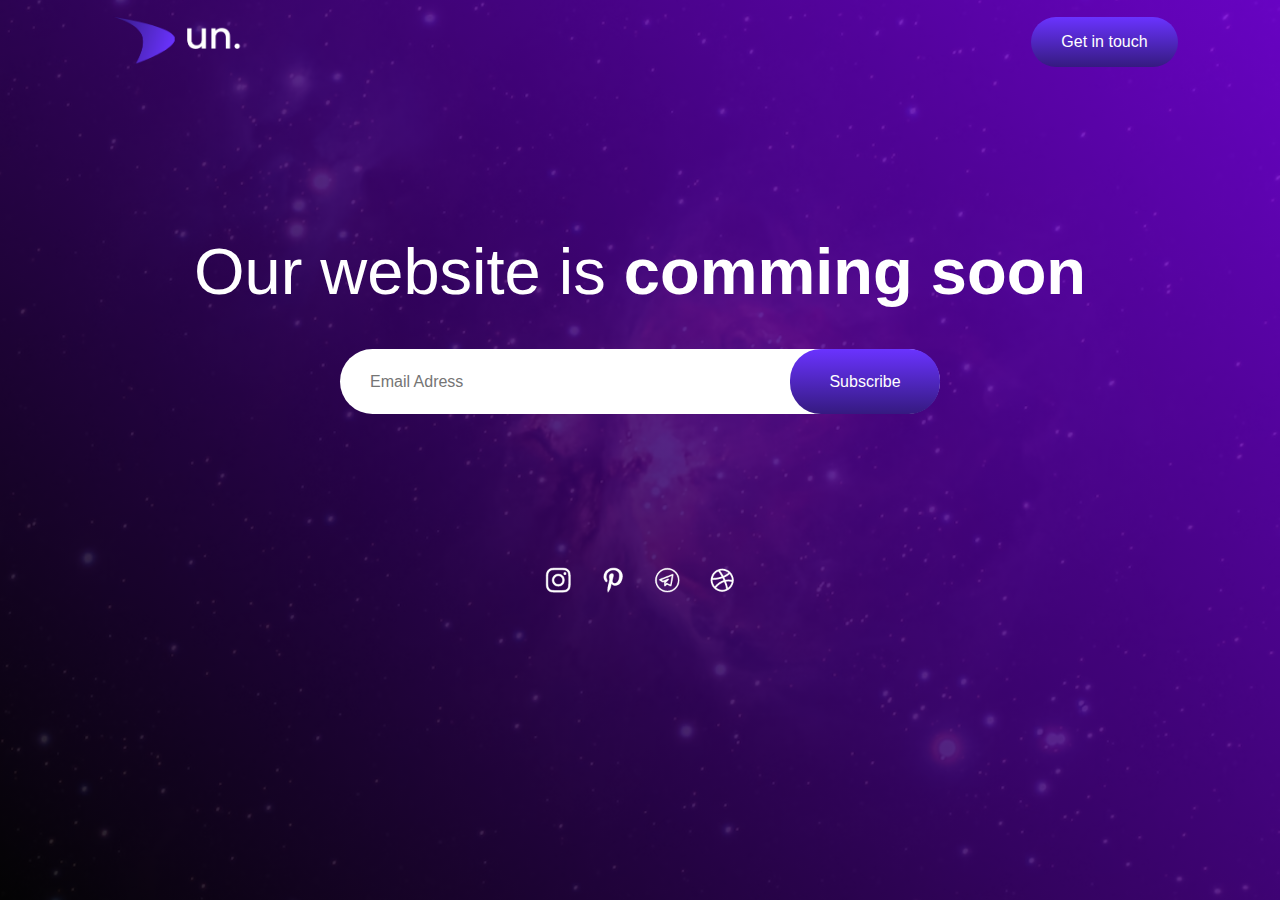
<file: index.html>
<!DOCTYPE html>
<html lang="en">
<head>
    <meta charset="UTF-8">
    <meta name="viewport" content="width=device-width, initial-scale=1.0">
    <title>Project 2 </title>
    <link rel="stylesheet" href="project2.css">
</head>
<body>
    <div class="hero">
        <nav>
            <img src="./logo.png" class="logo">
            <button class="btn">Get in touch</button>
        </nav>

        <div class="content">
            <h1>Our website is <span>comming soon</span></h1> 
            <form>
            <input type="email" placeholder="Email Adress" required>
            <button type="submit" class="btn">Subscribe</button>
            </form>
        </div>

        <div class="links">
            <a href=""><img src="./instagram.png"></a>
            <a href=""><img src="./pinterest.png"></a>
            <a href=""><img src="./telegram.png"></a>
            <a href=""><img src="./dribble.png"></a>
        </div>

    </div>
</body>
</html>
</file>
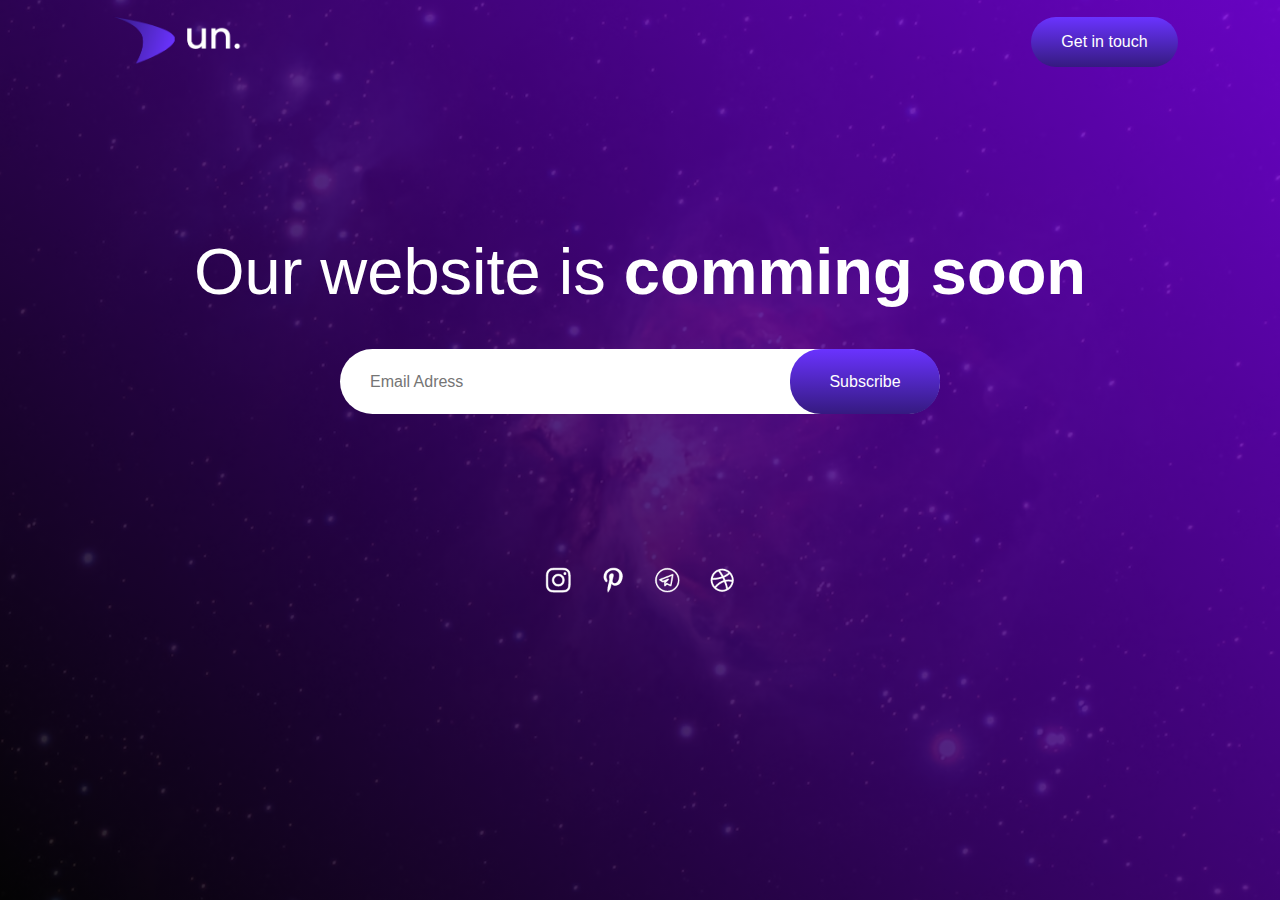
<file: project2.html>
<!DOCTYPE html>
<html lang="en">
<head>
    <meta charset="UTF-8">
    <meta name="viewport" content="width=device-width, initial-scale=1.0">
    <title>Project 2 </title>
    <link rel="stylesheet" href="project2.css">
</head>
<body>
    <div class="hero">
        <nav>
            <img src="./logo.png" class="logo">
            <button class="btn">Get in touch</button>
        </nav>

        <div class="content">
            <h1>Our website is <span>comming soon</span></h1> 
            <form>
            <input type="email" placeholder="Email Adress" required>
            <button type="submit" class="btn">Subscribe</button>
            </form>
        </div>

        <div class="links">
            <a href=""><img src="./instagram.png"></a>
            <a href=""><img src="./pinterest.png"></a>
            <a href=""><img src="./telegram.png"></a>
            <a href=""><img src="./dribble.png"></a>
        </div>

    </div>
</body>
</html>
</file>
<file: project2.css>
* {
    padding: 0;
    margin: 0;
    box-sizing: border-box;
    font-family: 'poppins', sans-serif;
}

.hero {
    width: 100%;
    min-height: 100vh;
    background-image:linear-gradient(45deg, rgba(0,0,0,0.85), rgba(118,0,225,0.85)), url(./background.jpg);
    background-position: center;
    background-size: cover;
    padding: 10px 8%;
    text-align: center;
    color: #fff;
}

nav {
    width: 100%;
    display: flex;
    align-items: center;
    justify-content: space-between;
}

.logo {
    width: 140px;
    cursor: pointer;
}

.btn {
    background: linear-gradient(#6a33ff, #351a80);
    color: #fff;
    font-size: 16px;
    padding: 16px 30px;
    border-radius: 30px;
    border: 0;
    outline: 0;
    cursor: pointer;
}

.content {
    margin: 15% auto 0;
}

.content h1 {
    font-size: 65px;
    font-weight: 400;
}

.content h1 span {
    font-weight: 700;
}

form {
    width: 90%;
    max-width: 600px;
    height: 65px;
    background: #fff;
    margin: auto;
    display: flex;
    align-items: center;
    border-radius: 40px;
    margin-top: 40px;
    margin-bottom:20px;

}

form input {
    flex: 1;
    padding: 20px 30px;
    font-size: 16px;
    border: 0;
    outline: 0;
    background: transparent;
}

form .btn {
    padding: 0;
    width: 150px;
    height: 65px;
    border-radius: 31px;
}

form input::placeholder {
    font-size: 16px;
}

.links {
    margin-top: 14%;
}

.links a {
    margin: 10px;
}

.links a img {
    width: 30px;
}
</file>
